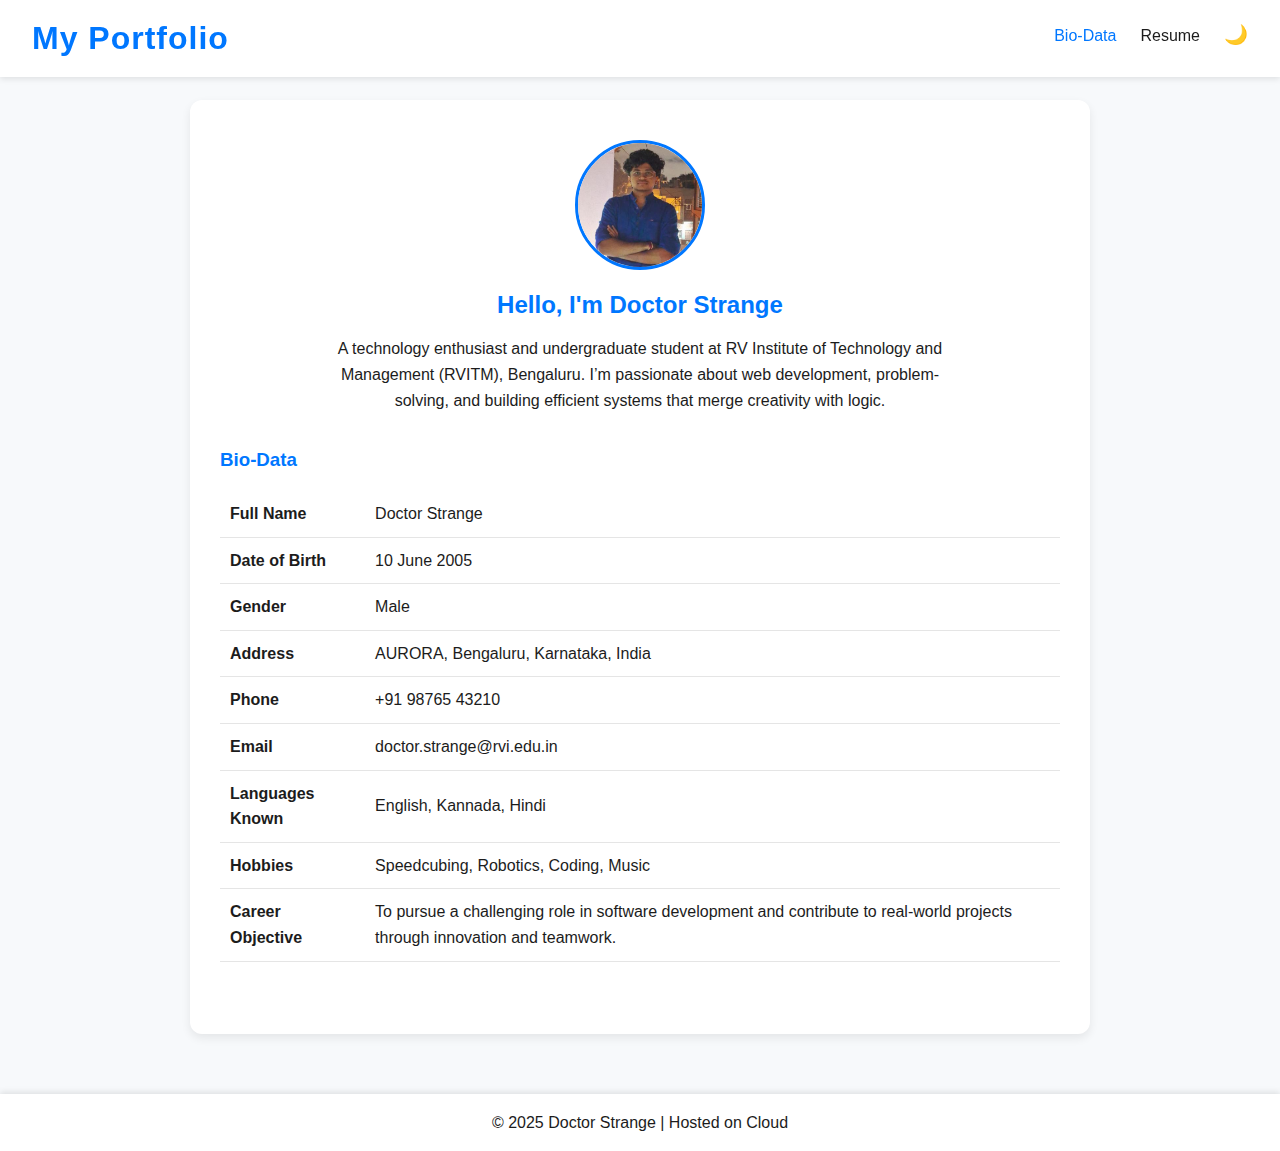
<file: index.html>
<!DOCTYPE html>
<html lang="en">
<head>
  <meta charset="UTF-8">
  <meta name="viewport" content="width=device-width, initial-scale=1.0">
  <title>Bio-Data | Doctor Strange</title>
  <link rel="stylesheet" href="style.css">
  <script defer src="script.js"></script>
</head>
<body>
  <header>
    <nav class="navbar">
      <h1 class="logo">My Portfolio</h1>
      <ul class="nav-links">
        <li><a href="index.html" class="active">Bio-Data</a></li>
        <li><a href="resume.html">Resume</a></li>
        <li><button id="theme-toggle">🌙</button></li>
      </ul>
    </nav>
  </header>

  <main class="container">
    <section class="intro">
      <img src="assests/profile.png" alt="Profile Picture" class="profile-pic">
      <h2>Hello, I'm <span class="highlight">Doctor Strange</span></h2>
      <p class="bio">
        A technology enthusiast and undergraduate student at RV Institute of Technology and Management (RVITM), Bengaluru.  
        I’m passionate about web development, problem-solving, and building efficient systems that merge creativity with logic.
      </p>
    </section>

    <section class="biodata">
      <h3>Bio-Data</h3>
      <table>
        <tr><td><b>Full Name</b></td><td>Doctor Strange</td></tr>
        <tr><td><b>Date of Birth</b></td><td>10 June 2005</td></tr>
        <tr><td><b>Gender</b></td><td>Male</td></tr>
        <tr><td><b>Address</b></td><td>AURORA, Bengaluru, Karnataka, India</td></tr>
        <tr><td><b>Phone</b></td><td>+91 98765 43210</td></tr>
        <tr><td><b>Email</b></td><td>doctor.strange@rvi.edu.in</td></tr>
        <tr><td><b>Languages Known</b></td><td>English, Kannada, Hindi</td></tr>
        <tr><td><b>Hobbies</b></td><td>Speedcubing, Robotics, Coding, Music</td></tr>
        <tr><td><b>Career Objective</b></td><td>
          To pursue a challenging role in software development and contribute to real-world projects through innovation and teamwork.
        </td></tr>
      </table>
    </section>
  </main>

  <footer>
    <p>© 2025 Doctor Strange | Hosted on Cloud</p>
  </footer>
</body>
</html>
</file>
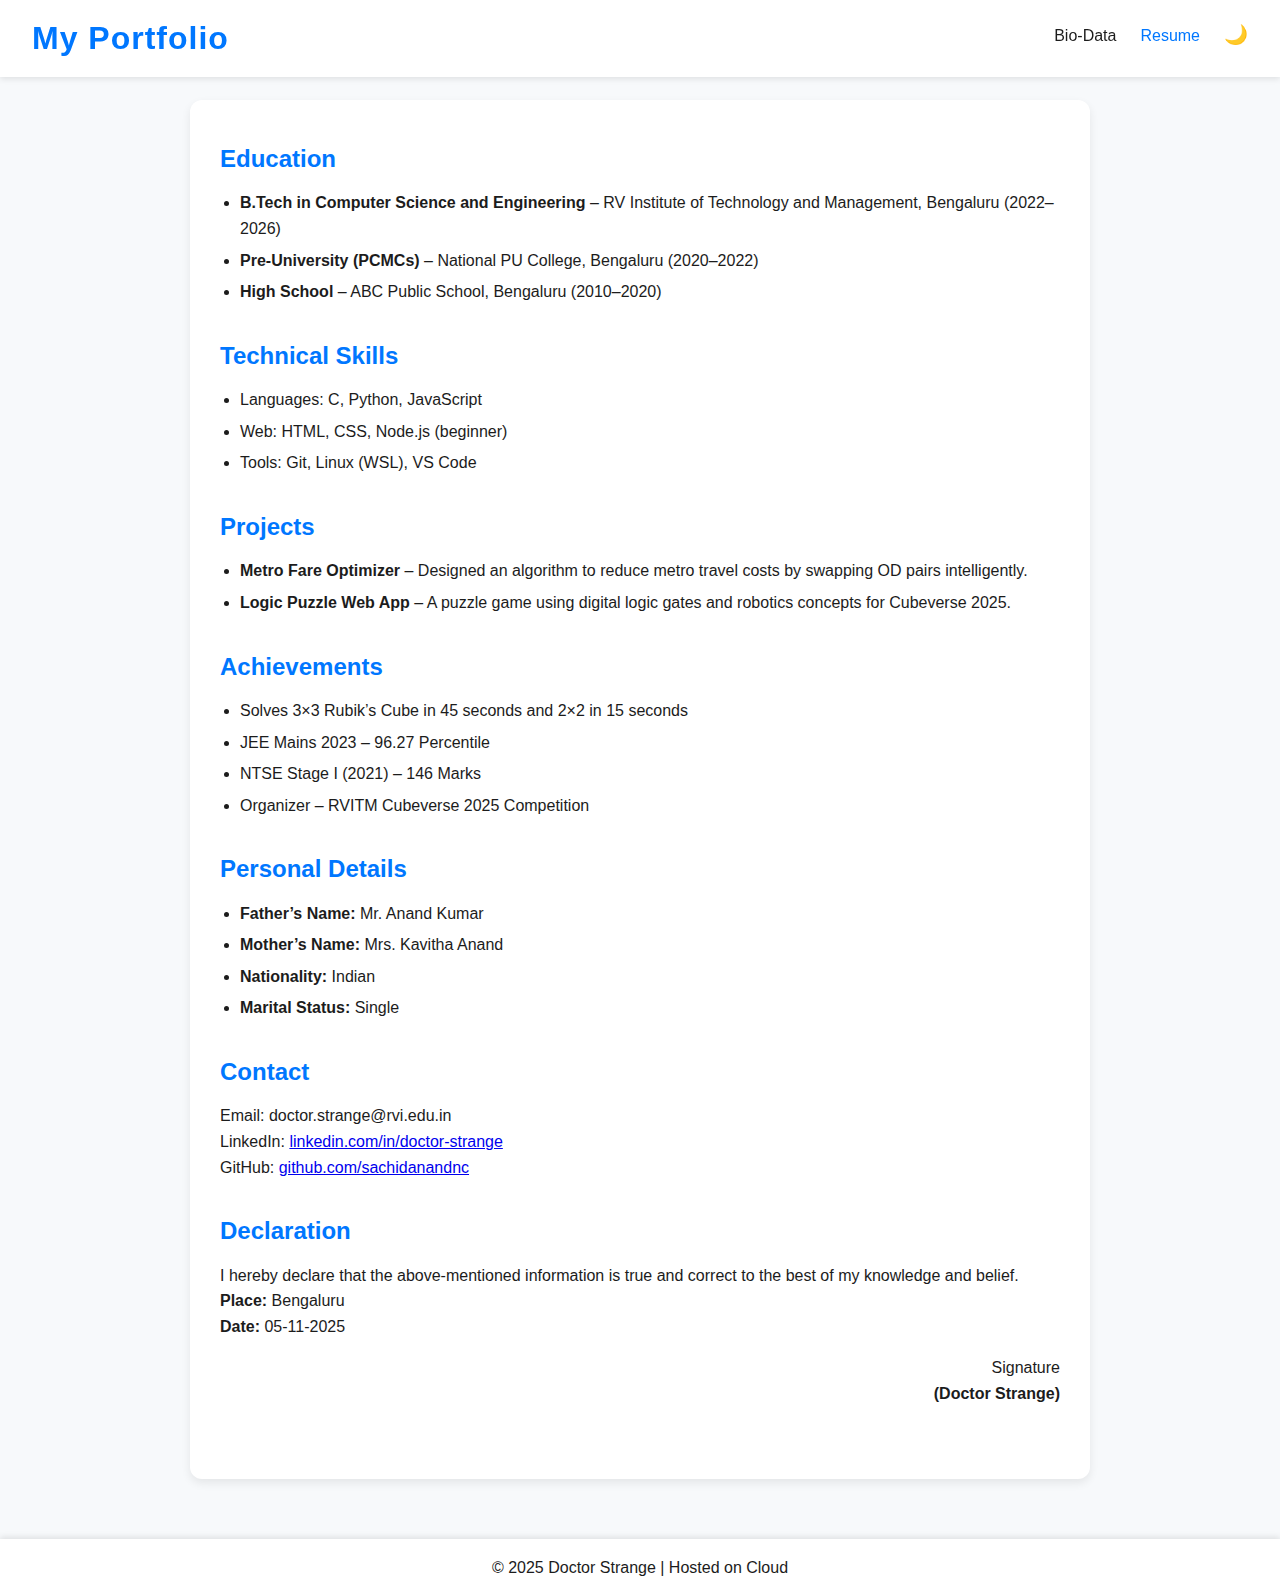
<file: resume.html>
<!DOCTYPE html>
<html lang="en">
<head>
  <meta charset="UTF-8">
  <meta name="viewport" content="width=device-width, initial-scale=1.0">
  <title>Resume | Doctor Strange</title>
  <link rel="stylesheet" href="style.css">
  <script defer src="script.js"></script>
</head>
<body>
  <header>
    <nav class="navbar">
      <h1 class="logo">My Portfolio</h1>
      <ul class="nav-links">
        <li><a href="index.html">Bio-Data</a></li>
        <li><a href="resume.html" class="active">Resume</a></li>
        <li><button id="theme-toggle">🌙</button></li>
      </ul>
    </nav>
  </header>

  <main class="container resume">
    <section>
      <h2>Education</h2>
      <ul>
        <li><b>B.Tech in Computer Science and Engineering</b> – RV Institute of Technology and Management, Bengaluru (2022–2026)</li>
        <li><b>Pre-University (PCMCs)</b> – National PU College, Bengaluru (2020–2022)</li>
        <li><b>High School</b> – ABC Public School, Bengaluru (2010–2020)</li>
      </ul>
    </section>

    <section>
      <h2>Technical Skills</h2>
      <ul class="skills">
        <li>Languages: C, Python, JavaScript</li>
        <li>Web: HTML, CSS, Node.js (beginner)</li>
        <li>Tools: Git, Linux (WSL), VS Code</li>
      </ul>
    </section>

    <section>
      <h2>Projects</h2>
      <ul>
        <li><b>Metro Fare Optimizer</b> – Designed an algorithm to reduce metro travel costs by swapping OD pairs intelligently.</li>
        <li><b>Logic Puzzle Web App</b> – A puzzle game using digital logic gates and robotics concepts for Cubeverse 2025.</li>
      </ul>
    </section>

    <section>
      <h2>Achievements</h2>
      <ul>
        <li>Solves 3×3 Rubik’s Cube in 45 seconds and 2×2 in 15 seconds</li>
        <li>JEE Mains 2023 – 96.27 Percentile</li>
        <li>NTSE Stage I (2021) – 146 Marks</li>
        <li>Organizer – RVITM Cubeverse 2025 Competition</li>
      </ul>
    </section>

    <section>
      <h2>Personal Details</h2>
      <ul>
        <li><b>Father’s Name:</b> Mr. Anand Kumar</li>
        <li><b>Mother’s Name:</b> Mrs. Kavitha Anand</li>
        <li><b>Nationality:</b> Indian</li>
        <li><b>Marital Status:</b> Single</li>
      </ul>
    </section>

    <section>
      <h2>Contact</h2>
      <p>Email: doctor.strange@rvi.edu.in</p>
      <p>LinkedIn: <a href="https://www.linkedin.com/in/doctor-strange" target="_blank">linkedin.com/in/doctor-strange</a></p>
      <p>GitHub: <a href="https://github.com/sachidanandnc" target="_blank">github.com/sachidanandnc</a></p>
    </section>

    <section class="declaration">
      <h2>Declaration</h2>
      <p>
        I hereby declare that the above-mentioned information is true and correct to the best of my knowledge and belief.
      </p>
      <p><b>Place:</b> Bengaluru<br><b>Date:</b> 05-11-2025</p>
      <p class="sign">Signature<br><b>(Doctor Strange)</b></p>
    </section>
  </main>

  <footer>
    <p>© 2025 Doctor Strange | Hosted on Cloud</p>
  </footer>
</body>
</html>
</file>
<file: style.css>
/* ========== GLOBAL ========== */
* {
  margin: 0;
  padding: 0;
  box-sizing: border-box;
  font-family: "Poppins", sans-serif;
  line-height: 1.6;
}

body {
  background-color: var(--bg-color);
  color: var(--text-color);
  transition: all 0.4s ease;
}

/* Theme colors */
:root {
  --bg-color: #f7f9fb;
  --text-color: #1c1c1c;
  --accent-color: #0077ff;
  --card-bg: #ffffff;
}

body.dark-mode {
  --bg-color: #121212;
  --text-color: #e6e6e6;
  --accent-color: #00b7ff;
  --card-bg: #1e1e1e;
}

/* ========== NAVBAR ========== */
.navbar {
  position: fixed;
  top: 0;
  width: 100%;
  background-color: var(--card-bg);
  box-shadow: 0 2px 6px rgba(0, 0, 0, 0.1);
  display: flex;
  justify-content: space-between;
  align-items: center;
  padding: 0.8rem 2rem;
  z-index: 1000;
}

.logo {
  color: var(--accent-color);
  font-weight: 700;
  letter-spacing: 1px;
}

.nav-links {
  display: flex;
  gap: 1.5rem;
  list-style: none;
  align-items: center;
}

.nav-links a {
  text-decoration: none;
  color: var(--text-color);
  font-weight: 500;
}

.nav-links a:hover,
.nav-links a.active {
  color: var(--accent-color);
}

#theme-toggle {
  background: none;
  border: none;
  font-size: 1.2rem;
  cursor: pointer;
}

/* ========== CONTENT ========== */
.container {
  max-width: 900px;
  margin: 100px auto 60px;
  padding: 40px 30px;
  background: var(--card-bg);
  border-radius: 12px;
  box-shadow: 0 4px 10px rgba(0, 0, 0, 0.08);
}

h2, h3 {
  color: var(--accent-color);
  margin-bottom: 12px;
}

section {
  margin-bottom: 2rem;
}

.profile-pic {
  width: 130px;
  height: 130px;
  border-radius: 50%;
  border: 3px solid var(--accent-color);
  display: block;
  margin: 0 auto 1rem;
}

.intro {
  text-align: center;
}

.bio {
  font-size: 1rem;
  max-width: 650px;
  margin: 0 auto;
  color: var(--text-color);
}

.biodata table {
  width: 100%;
  border-collapse: collapse;
  margin-top: 1rem;
}

.biodata td {
  padding: 10px;
  border-bottom: 1px solid rgba(0,0,0,0.1);
}

.skills li, ul li {
  margin-bottom: 6px;
}

.resume section ul {
  list-style-type: disc;
  padding-left: 20px;
}

/* ========== FOOTER ========== */
footer {
  text-align: center;
  padding: 1rem;
  background: var(--card-bg);
  box-shadow: 0 -2px 6px rgba(0,0,0,0.1);
  color: var(--text-color);
}

.sign {
  text-align: right;
  margin-top: 1rem;
}
</file>
